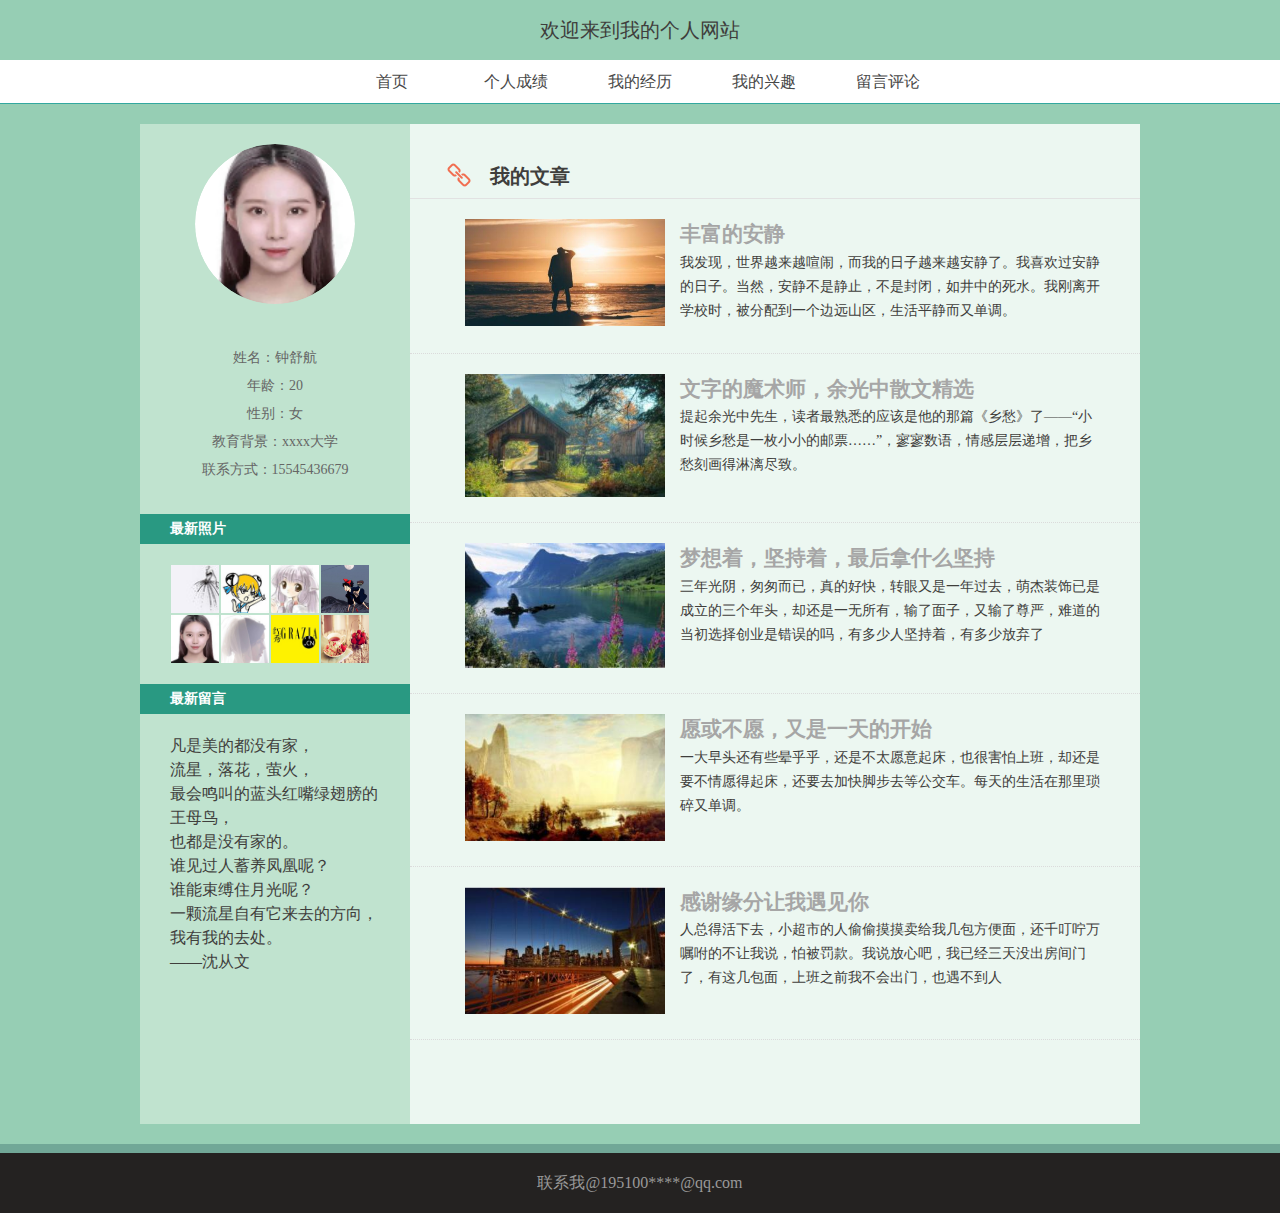
<file: index.html>
﻿<!DOCTYPE html>
<htmlx>

  <head>
    <title>个人网站</title>
    <link href="css/styles.css" rel="stylesheet">
  </head>

  <body>
    <!--以下是页眉区-->
    <div class="menu">
      欢迎来到我的个人网站
    </div>
    <!--end of 页眉区-->
    <!--以下是导航区-->
    <header>
      <nav id="nav">
        <div align="center">
          <ul>
            <li><a href="index.html">首页</a></li>
            <li><a href="chengji.html">个人成绩</a></li>
            <li><a href="news.html">我的经历</a></li>
            <li><a href="interest.html">我的兴趣</a></li>
            <li><a href="liuyan.html">留言评论</a></li>
          </ul>
        </div>
      </nav>
    </header>
    <!-- end of导航区 -->


    <div class="mainContent2">
        <!-- 以下是左侧部分，主要是个人介绍 -->
      <aside>
        <!-- 以下是圆形头像 -->
        <section class="avatar">
          <img src="./images/s5.jpg" alt="">
        </section>
        <!-- end of 头像 -->

        <!-- 以下是个人介绍 -->
        <div class="userinfo">
          <p> 姓名：钟舒航</p>
          <p> 年龄：20</p>
          <p> 性别：女</p>
          <p> 教育背景：xxxx大学</p>
          <p> 联系方式：15545436679</p>
        </div>
        <section class="newpic">
          <h2>最新照片</h2>
          <ul>
            <li><a href="#"><img src="images/01.jpg"></a></li>
            <li><a href="#"><img src="images/s3.jpg"></a></li>
            <li><a href="#"><img src="images/s0.jpg"></a></li>
            <li><a href="#"><img src="images/s2.jpg"></a></li>
            <li><a href="#"><img src="images/s5.jpg"></a></li>
            <li><a href="#"><img src="images/s6.jpg"></a></li>
            <li><a href="#"><img src="images/s7.jpg"></a></li>
            <li><a href="#"><img src="images/s8.jpg"></a></li>
          </ul>
        </section>
        <section class="taglist">
          <h2>最新留言</h2>
          <ul>
            凡是美的都没有家，<br>流星，落花，萤火，<br>最会鸣叫的蓝头红嘴绿翅膀的王母鸟，<br>也都是没有家的。<br>谁见过人蓄养凤凰呢？<br>谁能束缚住月光呢？<br>一颗流星自有它来去的方向，<br>我有我的去处。<br>——沈从文
          </ul>
        </section>

      </aside>
      <!-- end of个人介绍 -->
      <!-- end of左侧导航区 -->

      <!-- 以下是右侧文章区 -->
      <div class="blogitem">
        <article>
          <!-- h2是大标题 -->
          <h2 class="title">我的文章</h2> 
          <div class="text textbox">
            <img src="images/by.jpg" border="0" align="middle" width="600" />
            <h2><a href="#">丰富的安静</a></h2>
            <p>我发现，世界越来越喧闹，而我的日子越来越安静了。我喜欢过安静的日子。当然，安静不是静止，不是封闭，如井中的死水。我刚离开学校时，被分配到一个边远山区，生活平静而又单调。</p>
          </div>
          <div class="text textbox">
            <img src="images/by1.jpg" border="0" align="middle" width="600" />
            <h2><a href="#">文字的魔术师，余光中散文精选</a></h2>
            <p>提起余光中先生，读者最熟悉的应该是他的那篇《乡愁》了——“小时候乡愁是一枚小小的邮票……”，寥寥数语，情感层层递增，把乡愁刻画得淋漓尽致。</p>
          </div>
          <div class="text textbox">
            <img src="images/by2.jpg" border="0" align="middle" width="600" />
            <h2><a href="#">梦想着，坚持着，最后拿什么坚持</a></h2>
            <p>三年光阴，匆匆而已，真的好快，转眼又是一年过去，萌杰装饰已是成立的三个年头，却还是一无所有，输了面子，又输了尊严，难道的当初选择创业是错误的吗，有多少人坚持着，有多少放弃了</p>
          </div>
          <div class="text textbox">
            <img src="images/by3.jpg" border="0" align="middle" width="600" />
            <h2><a href="#">愿或不愿，又是一天的开始</a></h2>
            <p>一大早头还有些晕乎乎，还是不太愿意起床，也很害怕上班，却还是要不情愿得起床，还要去加快脚步去等公交车。每天的生活在那里琐碎又单调。</p>
          </div>
          <div class="text textbox">
            <img src="images/by4.jpg" border="0" align="middle" width="600" />
            <h2><a href="#">感谢缘分让我遇见你</a></h2>
            <p>人总得活下去，小超市的人偷偷摸摸卖给我几包方便面，还千叮咛万嘱咐的不让我说，怕被罚款。我说放心吧，我已经三天没出房间门了，有这几包面，上班之前我不会出门，也遇不到人</p>
          </div>
        </article>
 
      </div>
    </div>
    <!-- 以下是页脚区 -->
    <footer>
      <div >
        <p>联系我@195100****@qq.com </p>
      </div>
    </footer>
    <!-- end of页脚区 -->

  </body>


</htmlx>
</file>
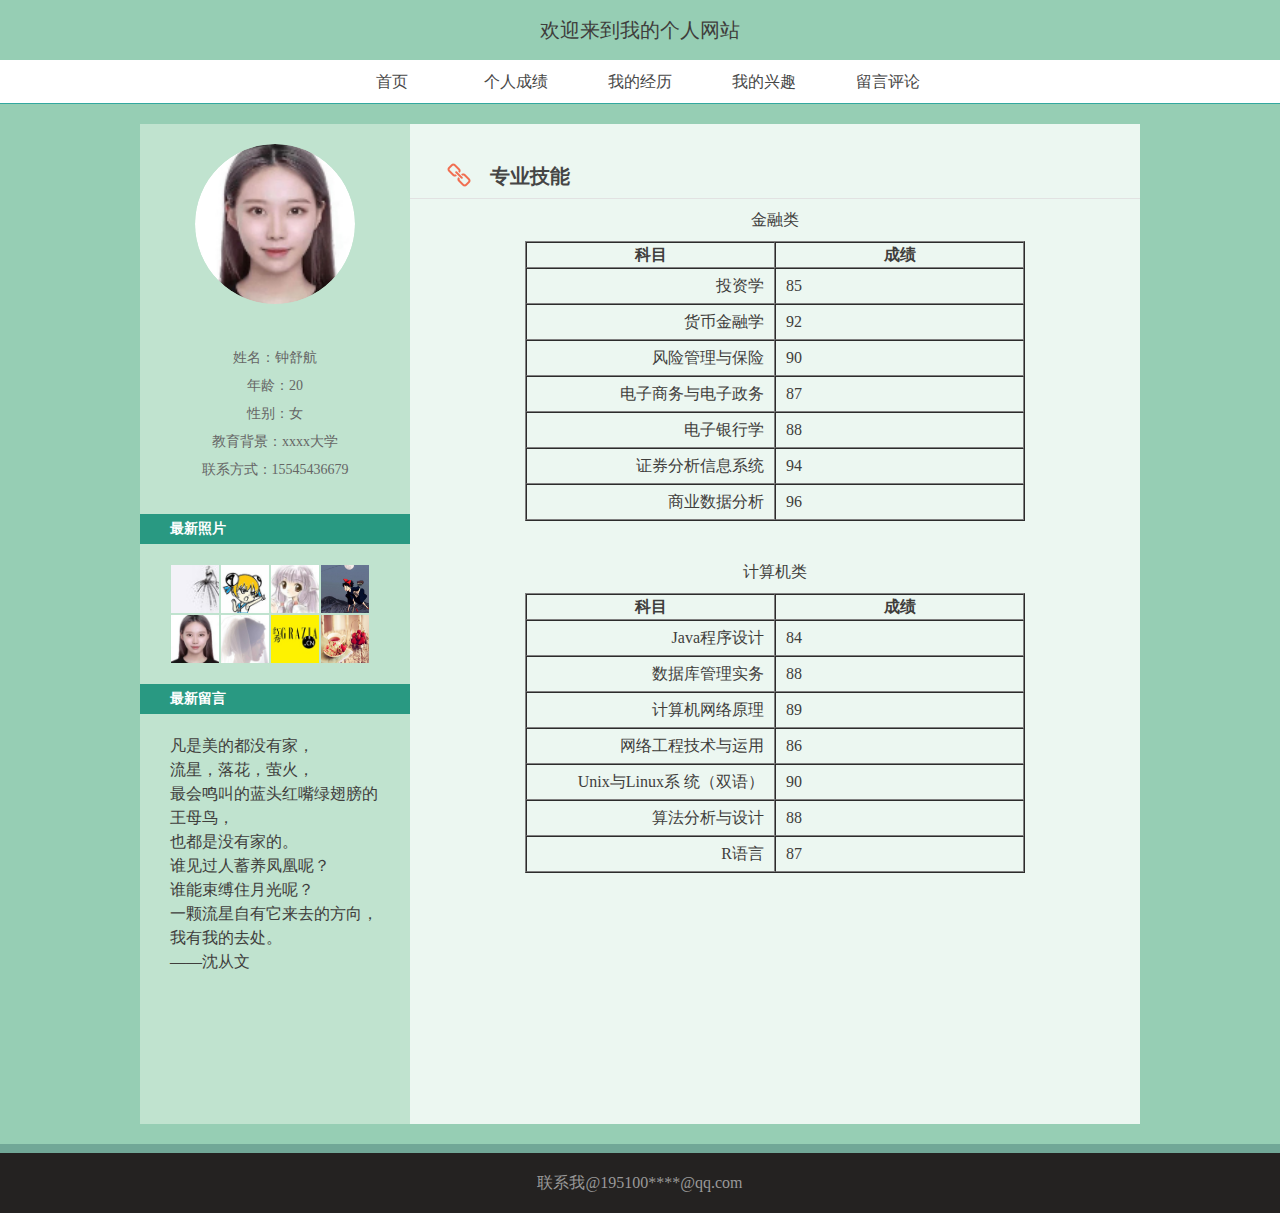
<file: chengji.html>
﻿<!DOCTYPE html>
<html>

<head>
  <title>个人网站</title>
  <link href="css/styles.css" rel="stylesheet">
</head>

<body>
  <!--页眉区menu-->
  <div class="menu">
    欢迎来到我的个人网站
  </div>
  <!--end of menu-->
  <!-- 接下来的部分与之前一致，也是有左侧的个人介绍边框 -->
  <header>
    <nav id="nav">
      <div align="center">
        <ul>
          <li><a href="index.html">首页</a></li>
          <li><a href="chengji.html">个人成绩</a></li>
          <li><a href="news.html">我的经历</a></li>
          <li><a href="interest.html">我的兴趣</a></li>
          <li><a href="liuyan.html">留言评论</a></li>
        </ul>
      </div>
    </nav>
  </header>
  <div class="mainContent2">
    <aside>
      <section class="avatar">
        <img src="./images/s5.jpg" alt="">
      </section>
      <div class="userinfo">
        <p> 姓名：钟舒航
        </p>
        <p> 年龄：20</p>
        <p> 性别：女</p>
        <p> 教育背景：xxxx大学</p>
        <p> 联系方式：15545436679</p>
      </div>
      <section class="newpic">
        <h2>最新照片</h2>
        <ul>
          <li><a href="#"><img src="images/01.jpg"></a></li>
          <li><a href="#"><img src="images/s3.jpg"></a></li>
          <li><a href="#"><img src="images/s0.jpg"></a></li>
          <li><a href="#"><img src="images/s2.jpg"></a></li>
          <li><a href="#"><img src="images/s5.jpg"></a></li>
          <li><a href="#"><img src="images/s6.jpg"></a></li>
          <li><a href="#"><img src="images/s7.jpg"></a></li>
          <li><a href="#"><img src="images/s8.jpg"></a></li>
        </ul>
      </section>
      <section class="taglist">
        <h2>最新留言</h2>
        <ul>
          凡是美的都没有家，<br>流星，落花，萤火，<br>最会鸣叫的蓝头红嘴绿翅膀的王母鸟，<br>也都是没有家的。<br>谁见过人蓄养凤凰呢？<br>谁能束缚住月光呢？<br>一颗流星自有它来去的方向，<br>我有我的去处。<br>——沈从文
        </ul>
      </section>

    </aside>
    <!-- end of 个人介绍 -->
    <!-- 以下是右边边框 -->
    <div class="blogitem">
      <h2 class="title"><a href="#">专业技能</a></h2>
      <div class="chengji">
        <!-- 以下是表格部分 -->
        <table width="100%" border="1" cellspacing="0" cellpadding="0">
          <caption>金融类</caption>
          <tr>
            <th align="center" width="50%">科目</th>
            <th>成绩</th>
          </tr>
          <tr>
            <td align="right">投资学</td>
            <td> 85</td>
          </tr>
          <tr>
            <td align="right">货币金融学</td>
            <td> 92</td>
          </tr>
          <tr>
            <td align="right">风险管理与保险</td>
            <td> 90</td>
          </tr>
          <tr>
            <td align="right">电子商务与电子政务</td>
            <td> 87</td>
          </tr>
          <tr>
            <td align="right">电子银行学</td>
            <td> 88</td>
          </tr>
          <tr>
            <td align="right">证券分析信息系统</td>
            <td> 94</td>
          </tr>
          <tr>
            <td align="right">商业数据分析</td>
            <td> 96</td>
          </tr>
        </table>
      </div>
      <div class="chengji">

        <table width="100%" border="1" cellspacing="0" cellpadding="0">
          <caption>计算机类</caption>
          <tr>
            <th align="center" width="50%">科目</th>
            <th>成绩</th>
          </tr>
          <tr>
            <td align="right">Java程序设计</td>
            <td>84</td>
          </tr>
          <tr>
            <td align="right">数据库管理实务</td>
            <td>88</td>
          </tr>
          <tr>
            <td align="right">计算机网络原理</td>
            <td>89</td>
          </tr>
          <tr>
            <td align="right">网络工程技术与运用</td>
            <td>86</td>
          </tr>
          <tr>
            <td align="right">Unix与Linux系 统（双语）</td>
            <td>90</td>
          </tr>
          <tr>
            <td align="right">算法分析与设计</td>
            <td>88</td>
          </tr>
          <tr>
            <td align="right">R语言</td>
            <td>87</td>
          </tr>
        </table>
        <!-- end of 表格 -->
      </div>

   

    </div>

  </div>
  <!-- 以下为页脚区 -->
  <footer>


    <div>
      <p>联系我@195100****@qq.com </p>
    </div>
  </footer>
</body>

</html>
</file>
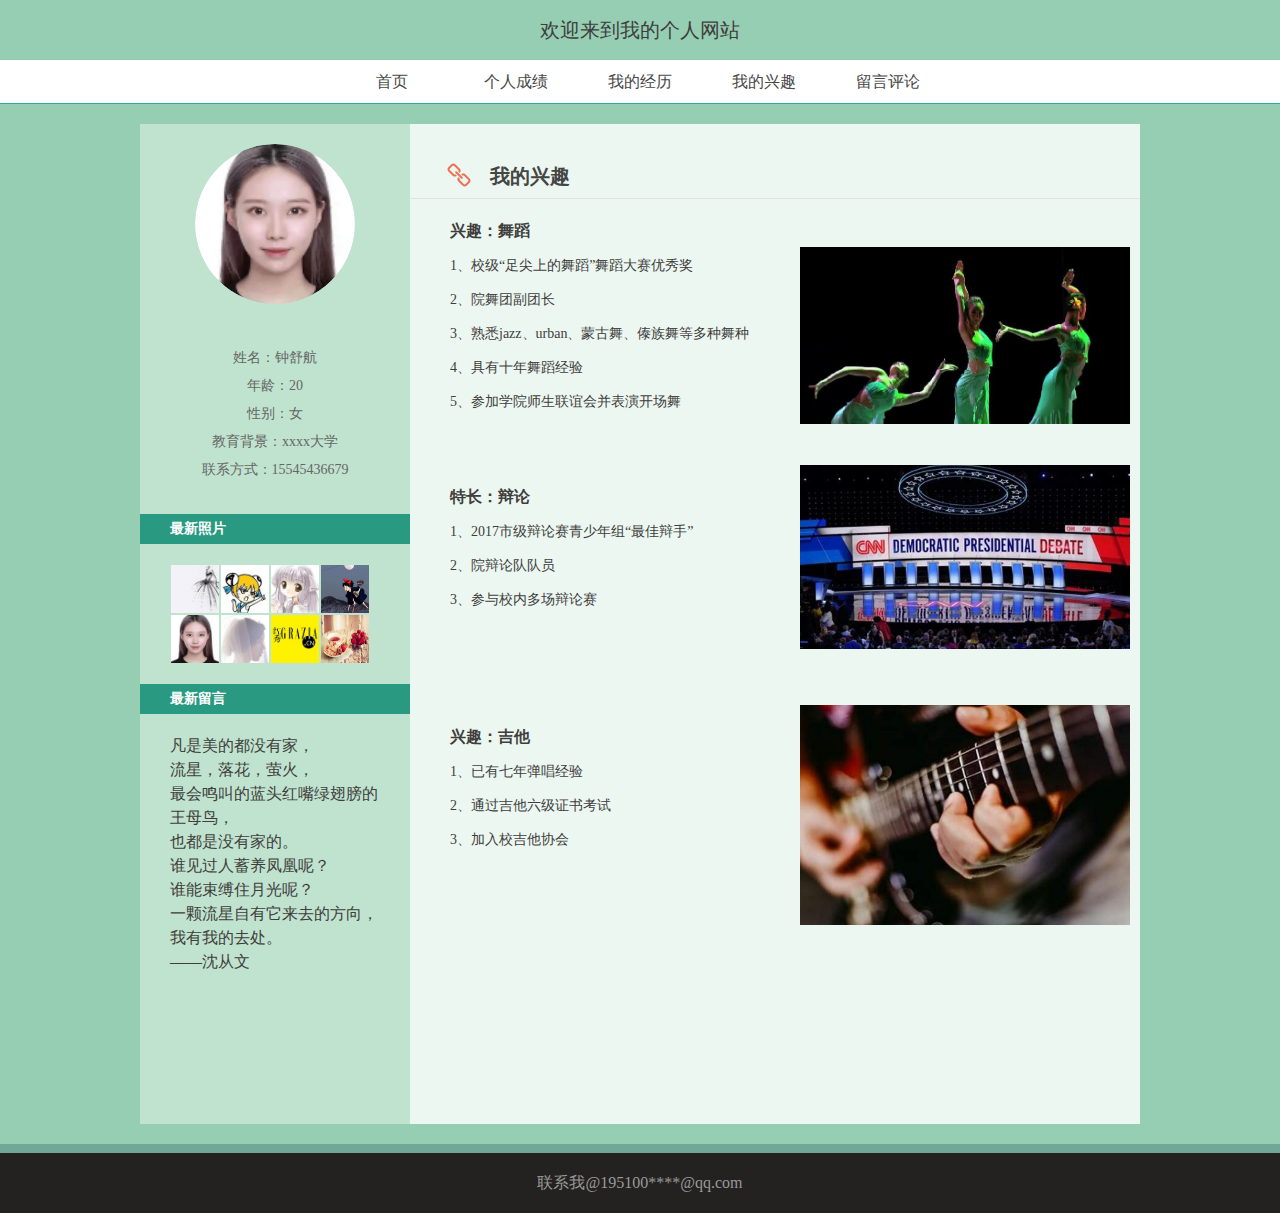
<file: interest.html>
﻿<!DOCTYPE html>
<html>

<head>
  <title>个人网站</title>
  <link href="css/styles.css" rel="stylesheet">
</head>

<body>
  <!-- 页脚区和左侧介绍部分还是与之前一致 -->
  <div class="menu">
    欢迎来到我的个人网站
  </div>
  <header>
    <nav id="nav">
      <div align="center">
        <ul>
          <li><a href="index.html">首页</a></li>
          <li><a href="chengji.html">个人成绩</a></li>
          <li><a href="news.html">我的经历</a></li>
          <li><a href="interest.html">我的兴趣</a></li>
          <li><a href="liuyan.html">留言评论</a></li>

        </ul>


      </div>
    </nav>
  </header>

  <div class="mainContent2">
    <aside>
      <section class="avatar">
        <img src="./images/s5.jpg" alt="">
      </section>
      <div class="userinfo">
        <p> 姓名：钟舒航</p>
        <p> 年龄：20</p>
        <p> 性别：女</p>
        <p> 教育背景：xxxx大学</p>
        <p> 联系方式：15545436679</p>
      </div>
      <section class="newpic">
        <h2>最新照片</h2>
        <ul>
          <li><a href="#"><img src="images/01.jpg"></a></li>
          <li><a href="#"><img src="images/s3.jpg"></a></li>
          <li><a href="#"><img src="images/s0.jpg"></a></li>
          <li><a href="#"><img src="images/s2.jpg"></a></li>
          <li><a href="#"><img src="images/s5.jpg"></a></li>
          <li><a href="#"><img src="images/s6.jpg"></a></li>
          <li><a href="#"><img src="images/s7.jpg"></a></li>
          <li><a href="#"><img src="images/s8.jpg"></a></li>
        </ul>
      </section>
      <section class="taglist">
        <h2>最新留言</h2>
        <ul>
          凡是美的都没有家，<br>流星，落花，萤火，<br>最会鸣叫的蓝头红嘴绿翅膀的王母鸟，<br>也都是没有家的。<br>谁见过人蓄养凤凰呢？<br>谁能束缚住月光呢？<br>一颗流星自有它来去的方向，<br>我有我的去处。<br>——沈从文

        </ul>
      </section>

    </aside>
    <!-- 以下是右侧的div，主要介绍兴趣爱好，标题是h2形式，内容是p形式 -->
    <div class="blogitem">
      <article>
        <h2 class="title"><a href="#">我的兴趣</a></h2>
        <ul class="text">
          <div class="insetimg">
            <img src="images/cingqu.jpg" />
          </div>

          <p>
            <strong><span style="font-size: 16px; "> 兴趣：舞蹈</span></strong>
          </p>




          <p> 1、校级“足尖上的舞蹈”舞蹈大赛优秀奖 </p>
          <p> 2、院舞团副团长 </p>
          <p> 3、熟悉jazz、urban、蒙古舞、傣族舞等多种舞种 </p>
          <p> 4、具有十年舞蹈经验 </p>
          <p> 5、参加学院师生联谊会并表演开场舞 </p>

          <br />

        </ul>

        <ul class="text">
          <div class="insetimg"" style="top: 0;">
            <img src="images/cingqu1.jpg" />
          </div>

          <p>
            <strong><span style="font-size: 16px; "> 特长：辩论</span></strong>
          </p>


          <p>1、2017市级辩论赛青少年组“最佳辩手” </p>
          <p> 2、院辩论队队员 </p>
          <p> 3、参与校内多场辩论赛 </p>


          <br />
          <br /> <br />
        </ul>

        <ul class="text">
          <div class="insetimg" style="top: 0;">
            <img src="images/cingqu2.jpg" />
          </div>

          <p>
            <strong><span style="font-size: 16px; "> 兴趣：吉他</span></strong>
          </p>

          <p> 1、已有七年弹唱经验 </p>
          <p> 2、通过吉他六级证书考试 </p>
          <p> 3、加入校吉他协会 </p>


          <br />

        </ul>


        <br /> <br /> <br /> <br /> <br />

      </article>


    </div>
  </div>
  <!-- 页脚区 -->
  <footer>


    <div>

      <p>联系我@195100****@qq.com </p>
    </div>
  </footer>
</body>

</html>
</file>
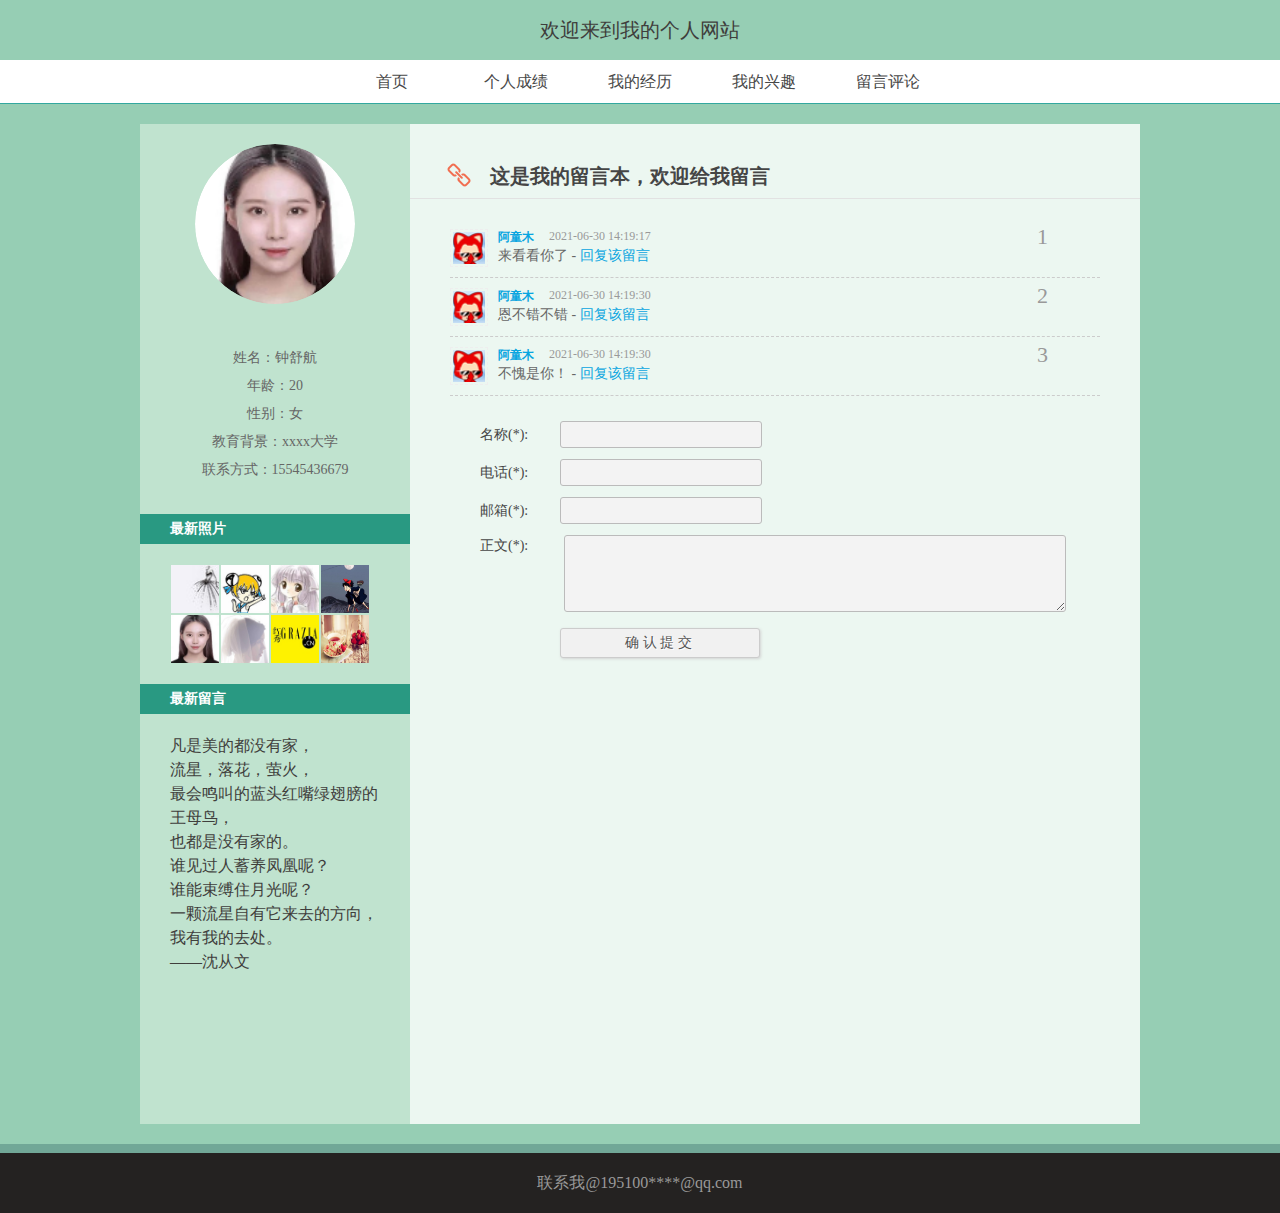
<file: liuyan.html>
﻿<!DOCTYPE html>
<html>

<head>
  <title>个人网站</title>
  <link href="css/styles.css" rel="stylesheet">
</head>
<!-- 页眉以及左侧介绍部分还是和之前的页面一样 -->
<body>
  <div class="menu">
    欢迎来到我的个人网站
  </div>
  <header>

    <nav id="nav">
      <div align="center">
        <ul>
          <li><a href="index.html">首页</a></li>
          <li><a href="chengji.html">个人成绩</a></li>
          <li><a href="news.html">我的经历</a></li>
          <li><a href="interest.html">我的兴趣</a></li>
          <li><a href="liuyan.html">留言评论</a></li>
        </ul>


      </div>
    </nav>
  </header>

  <div class="mainContent2">
    <aside>
      <section class="avatar">
        <img src="./images/s5.jpg" alt="">
      </section>
      <div class="userinfo">
        <p> 姓名：钟舒航</p>
        <p> 年龄：20</p>
        <p> 性别：女</p>
        <p> 教育背景：xxxx大学</p>
        <p> 联系方式：15545436679</p>
      </div>
      <section class="newpic">
        <h2>最新照片</h2>
        <ul>
          <li><a href="#"><img src="images/01.jpg"></a></li>
          <li><a href="#"><img src="images/s3.jpg"></a></li>
          <li><a href="#"><img src="images/s0.jpg"></a></li>
          <li><a href="#"><img src="images/s2.jpg"></a></li>
          <li><a href="#"><img src="images/s5.jpg"></a></li>
          <li><a href="#"><img src="images/s6.jpg"></a></li>
          <li><a href="#"><img src="images/s7.jpg"></a></li>
          <li><a href="#"><img src="images/s8.jpg"></a></li>
        </ul>
      </section>
      <section class="taglist">
        <h2>最新留言</h2>
        <ul>
          凡是美的都没有家，<br>流星，落花，萤火，<br>最会鸣叫的蓝头红嘴绿翅膀的王母鸟，<br>也都是没有家的。<br>谁见过人蓄养凤凰呢？<br>谁能束缚住月光呢？<br>一颗流星自有它来去的方向，<br>我有我的去处。<br>——沈从文
        </ul>
      </section>

    </aside>
    <!-- 以下是留言部分，分为三个小div -->
    <div class="blogitem">
      <article>
        <h2 class="title"><a href="#">这是我的留言本，欢迎给我留言</a></h2>
        <div class="text">
          <div class="comment">
            <ins style="display:none;" id="AjaxCommentBegin"></ins>
            <div class="comment_info">
              <div class="comment_headimg"><a name="cmt1"><img src="images/0.png" alt="" /></a></div>
              <div class="comment_con">
                <div class="comment_contit">
                  <h4><a href="#" rel="nofollow">阿童木</a></h4><span>2021-06-30 14:19:17</span>
                  <font>1</font>
                </div>
                <div class="comment_content">来看看你了
                  <!--rev1--><a style="display:none;" id="AjaxCommentEnd1"></a> - <a href="#">回复该留言</a>
                </div>
              </div>
            </div>
            <div class="comment_info">
              <div class="comment_headimg"><a name="cmt2"><img src="images/0.png" alt="" /></a></div>
              <div class="comment_con">
                <div class="comment_contit">
                  <h4><a href="#" rel="nofollow">阿童木</a></h4><span>2021-06-30 14:19:30</span>
                  <font>2</font>
                </div>
                <div class="comment_content">恩不错不错
                  <!--rev2--><a style="display:none;" id="AjaxCommentEnd2"></a> - <a href="#">回复该留言</a>
                </div>
              </div>
            </div>

            <div class="comment_info">
              <div class="comment_headimg"><a name="cmt2"><img src="images/0.png" alt="" /></a></div>
              <div class="comment_con">
                <div class="comment_contit">
                  <h4><a href="#" rel="nofollow">阿童木</a></h4><span>2021-06-30 14:19:30</span>
                  <font>3</font>
                </div>
                <div class="comment_content">不愧是你！
                  <!--rev2--><a style="display:none;" id="AjaxCommentEnd2"></a> - <a href="#">回复该留言</a>
                </div>
              </div>
            </div>


          </div>
          <!-- 以下是表单部分 -->
          <div class="comment_post" id="comment">

            <form method="post" action="#" name="form1" id="zhuce" onsubmit="return zczy(this)">


              <div class="comment_field"><label for="inpName">名称(*):</label><input type="text" name="yhm" id="inpName"
                  tabindex="1"></div>

              <div class="comment_field"><label for="inpName">电话(*):</label><input type="text" name="lxdh" id="inpName"
                  tabindex="1"></div>
              <div class="comment_field"><label for="inpName">邮箱(*):</label><input type="text" name="xydz" id="inpName"
                  tabindex="1"></div>

              <div class="comment_textbox"><label for="">正文(*):</label>
                <textarea name="txaArticle" id="txaArticle" rows="5" tabindex="5"></textarea>
              </div>
              <div class="comment_textbox"><input type="submit" name="btnSumbit" class="btn" value="确 认 提 交 ">
              </div>
            </form>
          
          </div>
        </div>
      </article>
    </div>
  </div>
  <!-- 以下是页脚部分 -->
  <footer>


    <div>
      <p>联系我@195100****@qq.com </p>
    </div>
  </footer>
</body>

</html>
</file>
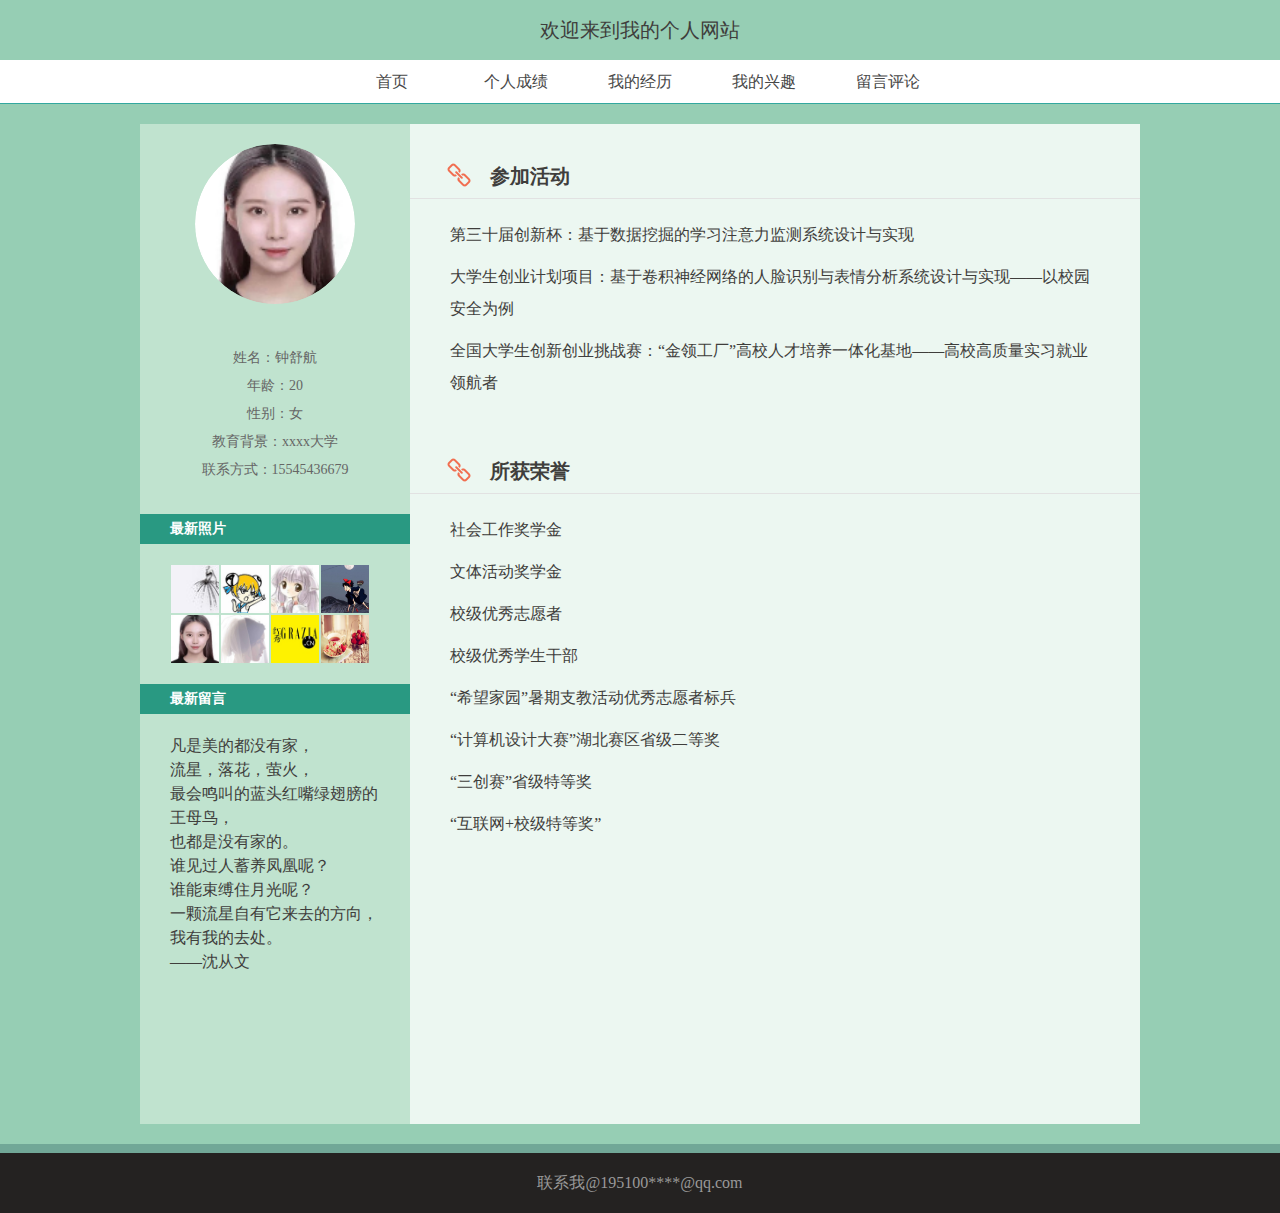
<file: news.html>
﻿<!DOCTYPE html>
<html>

<head>
  <title>个人网站</title>
  <link href="css/styles.css" rel="stylesheet">
</head>

<body>
  <div class="menu">
    欢迎来到我的个人网站
  </div>
  <!-- 以下是导航区以及个人介绍部分，与之前的页面一致 -->
  <header>
  
    <nav id="nav">
      <div align="center">
        <ul>
          <li><a href="index.html">首页</a></li>
          <li><a  href="chengji.html">个人成绩</a></li>
          <li><a href="news.html">我的经历</a></li>
          <li><a href="interest.html">我的兴趣</a></li>
          <li><a href="liuyan.html">留言评论</a></li>
        </ul>
      </div>
    </nav>
  </header>
  <div class="mainContent2">
    <aside>
      <section class="avatar">
        <img src="./images/s5.jpg" alt="">
      </section>
      <div class="userinfo">
        <p> 姓名：钟舒航</p>
        <p> 年龄：20</p>
        <p> 性别：女</p>
        <p> 教育背景：xxxx大学</p>
        <p> 联系方式：15545436679</p>
      </div>
      <section class="newpic">
        <h2>最新照片</h2>
        <ul>
          <li><a href="#"><img src="images/01.jpg"></a></li>
          <li><a href="#"><img src="images/s3.jpg"></a></li>
          <li><a href="#"><img src="images/s0.jpg"></a></li>
          <li><a href="#"><img src="images/s2.jpg"></a></li>
          <li><a href="#"><img src="images/s5.jpg"></a></li>
          <li><a href="#"><img src="images/s6.jpg"></a></li>
          <li><a href="#"><img src="images/s7.jpg"></a></li>
          <li><a href="#"><img src="images/s8.jpg"></a></li>
        </ul>
      </section>
      <section class="taglist">
        <h2>最新留言</h2>
        <ul>
          凡是美的都没有家，<br>流星，落花，萤火，<br>最会鸣叫的蓝头红嘴绿翅膀的王母鸟，<br>也都是没有家的。<br>谁见过人蓄养凤凰呢？<br>谁能束缚住月光呢？<br>一颗流星自有它来去的方向，<br>我有我的去处。<br>——沈从文
        </ul>
      </section>
 
    </aside>
    <!-- 以下为右侧div部分，在这个大板块中又分为两个小版块，即活动版块和荣誉版块 -->
    <div class="blogitem">
      <article>
        <h2 class="title">参加活动
          <div id="wenhao"></div>
        </h2>
          <div class="myjl">

              <ul>
                <li> 第三十届创新杯：基于数据挖掘的学习注意力监测系统设计与实现</li>
                <li>大学生创业计划项目：基于卷积神经网络的人脸识别与表情分析系统设计与实现——以校园安全为例</li>
                <li>全国大学生创新创业挑战赛：“金领工厂”高校人才培养一体化基地——高校高质量实习就业领航者</li>               
              </ul>

          </div>
        <h2 class="title">所获荣誉
          <div id="wenhao"></div>
        </h2>
          <div class="myjl">

              <ul>
                <li>社会工作奖学金</li>
                <li>文体活动奖学金</li>
                <li>校级优秀志愿者</li>
                <li>校级优秀学生干部</li>
                <li>“希望家园”暑期支教活动优秀志愿者标兵</li>
                <li>“计算机设计大赛”湖北赛区省级二等奖</li>
                <li>“三创赛”省级特等奖</li>
                <li>“互联网+校级特等奖”</li>
              </ul>

          </div>
        
      </article>

    </div>
  </div>
  <!-- 页脚区 -->
  <footer>

    <div>  
      <p>联系我@195100****@qq.com </p>
    </div>
  </footer>
</body>

</html>
</file>
<file: css/styles.css>
/* CSS Document */
* {
  margin: 0;
  padding: 0
}

body {
  color: #3F3E3C;
  line-height: 1.5;
  background: #96CEB4
}

img {
  border: 0;
  vertical-align: middle
}

p {
  display: block;
}

ul {
  list-style: none;
}

a,
.ulist section a img {
  color: #a6a6a6;
  text-decoration: none;
}

a:hover {
  color: #000;
}

.blank {
  height: 5px;
  overflow: hidden;
  width: 100%;
  margin: auto;
  clear: both
}

/* nav */
.menu {
  margin: 0 auto;
  width: 1000px;
  line-height: 60px;
  font-size: 20px;
  text-align: center;
}

header {
  width: 100%;
  background: rgba(255, 255, 255, 1);
  height: 43px;
  border-bottom: #33A89F 1px solid;
}

header nav {
  margin: 0 auto;
  width: 1000px;
  text-align: center;
}

header nav ul li {
  line-height: 43px;
  display: block;
  width: 120px;
  position: relative;
  display: inline-block;
  text-align: center;
}

header nav ul li a {
  color: #484848;
  padding: 0 20px;
  display: block;
}

header nav ul li a:hover,
#nav_current {
  color: #fff;
  background: #299982;
}



/* mainContent */
.mainContent {
  width: 100%;
  overflow: hidden;
  border-top: 1px solid #fff;
  border-bottom: 1px solid #fff
}



/* mainContent2 */
.mainContent2 {
  background: #C0E3CF;
  width: 1000px;
  margin: 20px auto;
  overflow: hidden;
}

aside {
  width: 270px;
  float: left;
}

.avatar {
  margin: 20px auto;
  width: 160px;
  height: 160px;
  border-radius: 160px;
 
  overflow: hidden;
}

.avatar img {
 
  width: 160px;
  height: 160px;
  border-radius: 160px;
 
  overflow: hidden;
}

 
.topspaceinfo {
  background: #299982;
  padding: 40px 20px;
  color: #fff
}

.topspaceinfo h1 {
  font-size: 16px;
  line-height: 40px
}

.userinfo {
  padding: 20px 30px 30px;
  font-size: 14px;
  line-height: 28px;
  color: #666;
  text-align: center;
}

 
 

.btns a {
  border-right: #dad9d5 1px solid;
}

aside section {
  display: block;
  overflow: hidden
}

aside section h2 {
  background: #299982;
  color: #FFF;
  padding-left: 30px;
  height: 30px;
  line-height: 30px;
  font-size: 14px;
}

.newpic ul,
.taglist ul {
  padding: 20px 30px;
  overflow: hidden
}

.newpic ul li {
  display: inline;
  width: 48px;
  height: 48px;
}

.newpic ul li img {
  width: 48px;
  height: 48px;
  border: 0;
  display: block;
  float: left;
  border: 1px solid transparent;
}

.newpic ul li img:hover {
  opacity: 0.5
}

.taglist ul li a {
  padding: 2px 5px;
  display: inline-block;
  margin-right: 5px;
  color: #454545;
}

.taglist ul li a:hover {
  background: #299982;
  color: #fff;
  -moz-border-radius: 5px;
  -webkit-border-radius: 5px;
  border-radius: 5px
}

.blogitem {
  width: 730px;
  background: rgba(255, 255, 255, 0.7);
  float: right;
  height: 1000px;
}

 .chengji{ width: 500px; margin:  0 auto 30px; }
 .chengji caption{ line-height: 42px;}
 .chengji tr td{ padding: 5px 10px;}
.title {
  box-sizing: border-box;
  background: url(../images/titlebg.png) no-repeat 5% 80%;
  font-size: 20px;
  line-height: 28px;
  display: inline-block;
  padding: 38px 60px 8px 80px;
  border-bottom: 1px solid #e2e2e2;
  width: 100%;
}

.title a {
  color: #454545;
}

.title a:hover {
  padding: 20px
}

.text {
  font-size: 14px;
  padding: 20px 40px;
  position: relative;
}
.insetimg{
  position: absolute;
 right: 10px;
 top: 48px;
}
.insetimg img{
  width: 330px;
}


.text p {
  line-height: 24px;
  margin-bottom: 10px
}

.textimg {
  text-align: center
}

.textimg img {
  max-width: 500px;
  
}

/*for ie6*/
.textfoot {
  padding: 20px 60px;
  border-top: 1px solid #dddcdb;
  text-align: right;
  box-shadow: #999 2px 2px 3px
}

.textfoot a {
  margin-left: 10px;
}
.myjl{ padding: 20px 0 10px;}
 .myjl ul li{ line-height: 32px; padding: 0 40px; margin-bottom: 10px;}

/* footer */
footer {
  border-top: 9px solid #71A797;
  background: #242221;
  width: 100%;
  line-height: 60px;
  color: #999;
  text-align: center;
}

#myclock {
  height: 30px;
  line-height: 30px;
  text-align: center;
  color: #fff;
}

#myclock h1 {
  font-size: 14px;
  text-align: center;
  color: #fff;
}

.footavatar {
  width: 700px;
  margin: auto;
  position: relative;
  color: #666;
}

.footavatar img {
  height: 110px
}

.footphoto {
  position: absolute;
  top: -58px;
  left: 20px;
  display: block;
  border: #71A797 5px solid;
}

.footinfo {
  display: block;
  padding: 0 0 0 160px
}

.fname {
  color: #fff;
  margin-top: 16px;
  font-size: 18px;
  line-height: 28px;
}

.fname a {
  color: #fff;
}

.finfo {
  line-height: 22px;
}



.欢迎来的我的个人网站 {
  text-align: center;
  color: #666;
  margin: 40px 0 0
}

.欢迎来的我的个人网站 ul a {
  color: #286c5b;
  display: inline;
  padding: 0 10px;
}

.欢迎来的我的个人网站 ul a:hover {
  color: #fff;
}

.comment {
  width: 100%;
  overflow: hidden;
}

.comment_info {
  width: 100%;
  padding: 10px 0;
  border-bottom: 1px dashed #ccc;
  overflow: hidden;
}

.comment_headimg {
  width: 32px;
  padding: 2px;
  border: 1px dashed #eee;
  float: left;
}

.comment_headimg img {
  width: 32px;
  height: 32px;
}

.comment_con {
  width: 550px;
  float: left;
  padding-left: 10px;
  overflow: hidden;
}

.comment_contit {
  width: 100%;
  float: left;
  line-height: 15px;
  position: relative;
}

.comment_contit h4 {
  float: left;
  padding-right: 15px;
  color: #26709a;
}

.comment_contit a {
  font-size: 12px;
  color: #08a5e0;
}

.comment_contit span {
  float: left;
  color: #999;
  font-size: 12px;
}

.comment_contit font {
  float: right;
  color: #999;
  font-size: 22px;
  position: absolute;
  right: 0;
  top: 0;
}

.comment_content {
  width: 552px;
  float: left;
  line-height: 22px;
  font-size: 14px;
  color: #666666;
}

.comment_content img {
  width: 32px;
  height: 32px;
  vertical-align: middle;
}

.comment_content a {
  font-size: 14px;
  color: #08a5e0;
}

.comment_post {
  width: 600px;
  margin: 0 auto;
  margin-top: 20px;
}

.comment_field {
  width: 290px;
  display: inline-block;
  padding: 5px;
}

.comment_field {
  *display: inline;
}

.comment_field label {
  width: 70px;
  height: 25px;
  font-size: 14px;
  color: #454545;
  line-height: 22px;
  display: inline-block;
}

.comment_field label {
  *display: inline;
}

.comment_field input {
  width: 200px;
  height: 25px;
  line-height: 25px;
  margin-left: 10px;
  display: inline-block;
  border: 1px solid #bbb;
  border-radius: 3px;
  background: #f3f3f3;
}

.comment_code {
  width: 290px;
  display: inline-block;
  padding: 5px;
}

.comment_code {
  *display: inline;
}

.comment_code label {
  width: 70px;
  height: 25px;
  font-size: 12px;
  color: #454545;
  line-height: 22px;
  display: inline-block;
}

.comment_code label {
  *display: inline;
}

.comment_code input {
  width: 120px;
  height: 25px;
  line-height: 25px;
  margin-left: 10px;
  display: inline-block;
  border: 1px solid #bbb;
  border-radius: 3px;
  background: #f3f3f3;
}

.comment_code img {
  width: 70px;
  height: 27px;
  margin-left: 10px;
  vertical-align: top;
  border: 0;
  border-radius: 3px;
}

.comment_textbox {
  padding: 5px;
  display: inline-block;
  border-radius: 3px;
}

.comment_textbox label {
  width: 70px;
  font-size: 14px;
  color: #454545;
  display: inline-block;
  vertical-align: top;
}

.comment_textbox textarea {
  width: 500px;
  margin-left: 10px;
  display: inline-block;
  border: 1px solid #bbb;
  border-radius: 3px;
  background: #f3f3f3;
}

.comment_textbox input.btn {
  width: 200px;
  margin-left: 80px;
  padding: 5px 0;
  border: 1px solid #ccc;
  border-radius: 3px;
  font-size: 14px;
  color: #555;
  font-family: "Microsoft Yahei";
  cursor: pointer;
  background: #f1f1f1;
  text-shadow: 1px 1px white;
  box-shadow: 1px 1px 3px lightGrey;
  display: inline-block;
}

.comment_textbox input.btn:hover {
  color: #fff;
  padding: 6px 0;
  text-shadow: 1px 1px #111;
  border: 0;
  background: #444;
}

.comment_textbox input.checkbox {
  width: 20px;
  height: 32px;
  margin-left: 10px;
  vertical-align: top;

}

.comment_textbox label.remenber {
  width: 220px;
  line-height: 32px;
  font-size: 12px;
  display: inline;
}

.comment_textbox .indent {
  width: 500px;
  font-size: 12px;
  color: #ccc;
  margin-left: 80px;
}

.imglist {
  margin: 20px 0;
}
 

.footer {
  height: 70px;
  background: #cac9c1;
  line-height: 70px;
  text-align: center;
  font-size: 14px;
  color: #947f5d
}



.list {
  padding: 20px;
}

.list tr td {
  line-height: 40px;
  color: #999;
}

.list tr td a {
  font-size: 16px;
  color: #000;
}

.list tr:nth-child(even) {
  background-color: #ddd;
}

#wenhao {
  float: right;
  font-size: 14px;
}

.textbox {
  overflow: hidden;
  border-bottom: 1px dotted #dbdbdb;
}

.textbox img {
  width: 200px;
  float: left;
  margin: 0 15px 5px;
}


.scroll {
  position: relative;
  width: 730px;
  overflow: hidden;
  margin: 0 auto;
  height: 25px;
  line-height: 25px;
}
</file>
